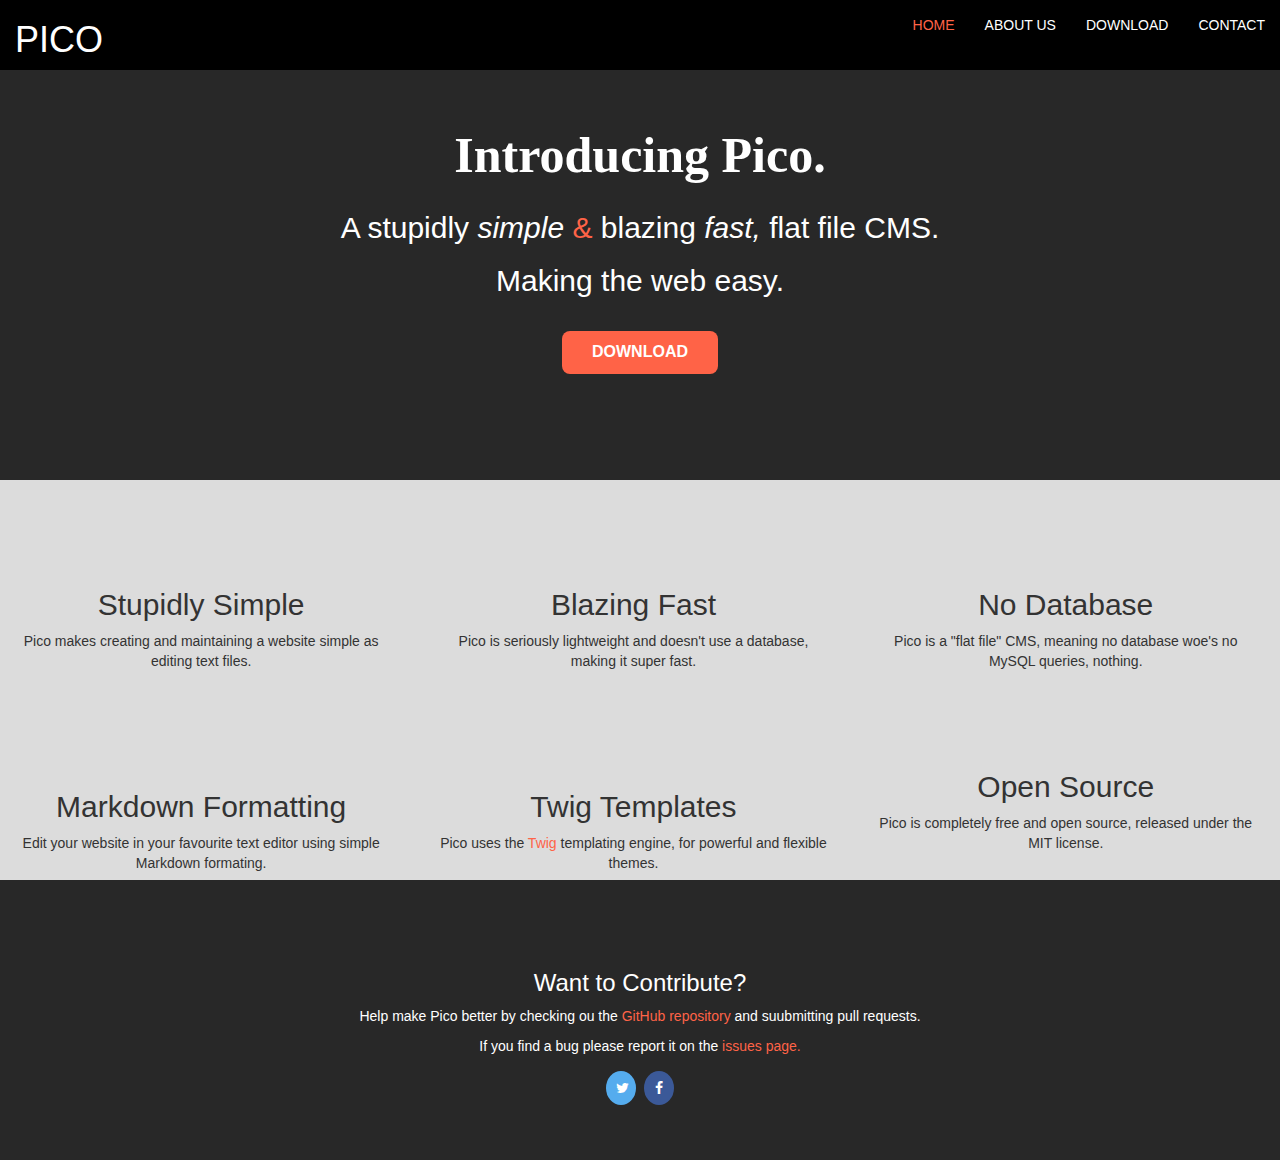
<file: index.html>
<!DOCTYPE html>
<html lang="en">
<head>
  <title>PICO !</title>
  <meta charset="utf-8">
  <meta name="viewport" content="width=device-width, initial-scale=1">
  <link rel="stylesheet" href="https://maxcdn.bootstrapcdn.com/bootstrap/3.4.0/css/bootstrap.min.css">
  <script src="https://ajax.googleapis.com/ajax/libs/jquery/3.4.1/jquery.min.js"></script>
  <script src="https://maxcdn.bootstrapcdn.com/bootstrap/3.4.0/js/bootstrap.min.js"></script>
  <link rel="stylesheet" type="text/css" href="style.css"/>


  <meta name='viewport' content='width=device-width, initial-scale=1'>
<link rel='stylesheet' href='https://use.fontawesome.com/releases/v5.7.0/css/all.css' integrity='sha384-lZN37f5QGtY3VHgisS14W3ExzMWZxybE1SJSEsQp9S+oqd12jhcu+A56Ebc1zFSJ' crossorigin='anonymous'>


<meta name="viewport" content="width=device-width, initial-scale=1">
<link rel="stylesheet" href="https://cdnjs.cloudflare.com/ajax/libs/font-awesome/4.7.0/css/font-awesome.min.css">

  
</head>
<body>

<div style="background-color: black;">


  <div class="container-fluid">
    <div class="navbar-header">
      <h1 style="color: white;">PICO</h1>
    </div>
    
    <ul class="nav navbar-nav navbar-right">
      <li><a href="index.html" style="color: tomato;">HOME</a></li>
      <li><a href="about.html" style="color: white;">ABOUT US</a></li>
      <li><a href="download.html" style="color: white;">DOWNLOAD</a></li>
      <li><a href="contact.html" style="color: white;">CONTACT</a></li>
    </ul>
  </div>

</div>


  <div class="row-text-center" s>
          <div class="bg-text">
  <br>
  <p style="font-size:50px; font-family: Lucida Sans Unicode;">Introducing <strong>Pico.</strong></p>
  <h2>A stupidly <em>simple </em><font color="tomato"> & </font> blazing <em>fast, </em>flat file CMS.</h2>
  <h2>Making the web easy.</h2>
  <br>
  <a href="download.html"><button class="abutton button3">DOWNLOAD</button></a>
</div>
        </div>
<section>
<div class="row">
  <div class="column" style="background-color: rgb(220, 220, 220); padding: 20px; text-align: center;">
    <i class='fas fa-thumbs-up' style='font-size:48px;color: rgb(60, 60, 60);'></i>
<br>
    <h2>Stupidly Simple</h2>
    <p>Pico makes creating and maintaining a website simple as editing text files.</p>

    <br>

    <i class='fas fa-font' style='font-size:48px;color:rgb(60, 60, 60);'></i>
<br>
    <h2>Markdown Formatting</h2>
    <p>Edit your website in your favourite text editor using simple Markdown formating.</p>

  </div>


  <div class="column" style="background-color: rgb(220, 220, 220); padding: 20px; text-align: center;">
    <i class='fas fa-tachometer-alt' style='font-size:48px;color: rgb(60, 60, 60);'></i>
<br>
    <h2>Blazing Fast</h2>
    <p>Pico is seriously lightweight and doesn't use a database, making it super fast.</p>

    <br>

    <i class='fas fa-paint-brush' style='font-size:48px;color: rgb(60, 60, 60);'></i>
<br>
    <h2>Twig Templates</h2>
    <p>Pico uses the <font color="tomato">Twig </font>templating engine, for powerful and flexible themes.</p>
  </div>


  <div class="column" style="background-color: rgb(220, 220, 220); padding: 20px; text-align: center;">

    <i class='fas fa-database' style='font-size:48px;color: rgb(60, 60, 60);'></i>
<br>
    <h2>No Database</h2>
    <p>Pico is a "flat file" CMS, meaning no database woe's no MySQL queries, nothing.</p>

    <i class='fas fa-code-branch' style='font-size:48px;color: rgb(60, 60, 60);'></i>
<br>
    <h2>Open Source</h2>
    <p>Pico is completely free and open source, released under the MIT license.</p>
  </div>
</div>

</section>


<footer>
  <div style="text-align: center; padding: 50px; background-color: rgb(40, 40, 40); color: white;">
    <br>
    <h3>Want to Contribute?</h3>

    <p>Help make Pico better by checking ou the <a href="git.html"><font color="tomato">GitHub repository </font></a>and suubmitting pull requests.</p>
    <p>If you find a bug please report it on the <a href="issues.html"><font color="tomato">issues page.</font></a></p>
    
    <a href="#" class="fa fa-twitter"></a>
    <a href="#" class="fa fa-facebook"></a>
    <br>
    
  </div>
</footer>

  

</body>
</html>
</file>
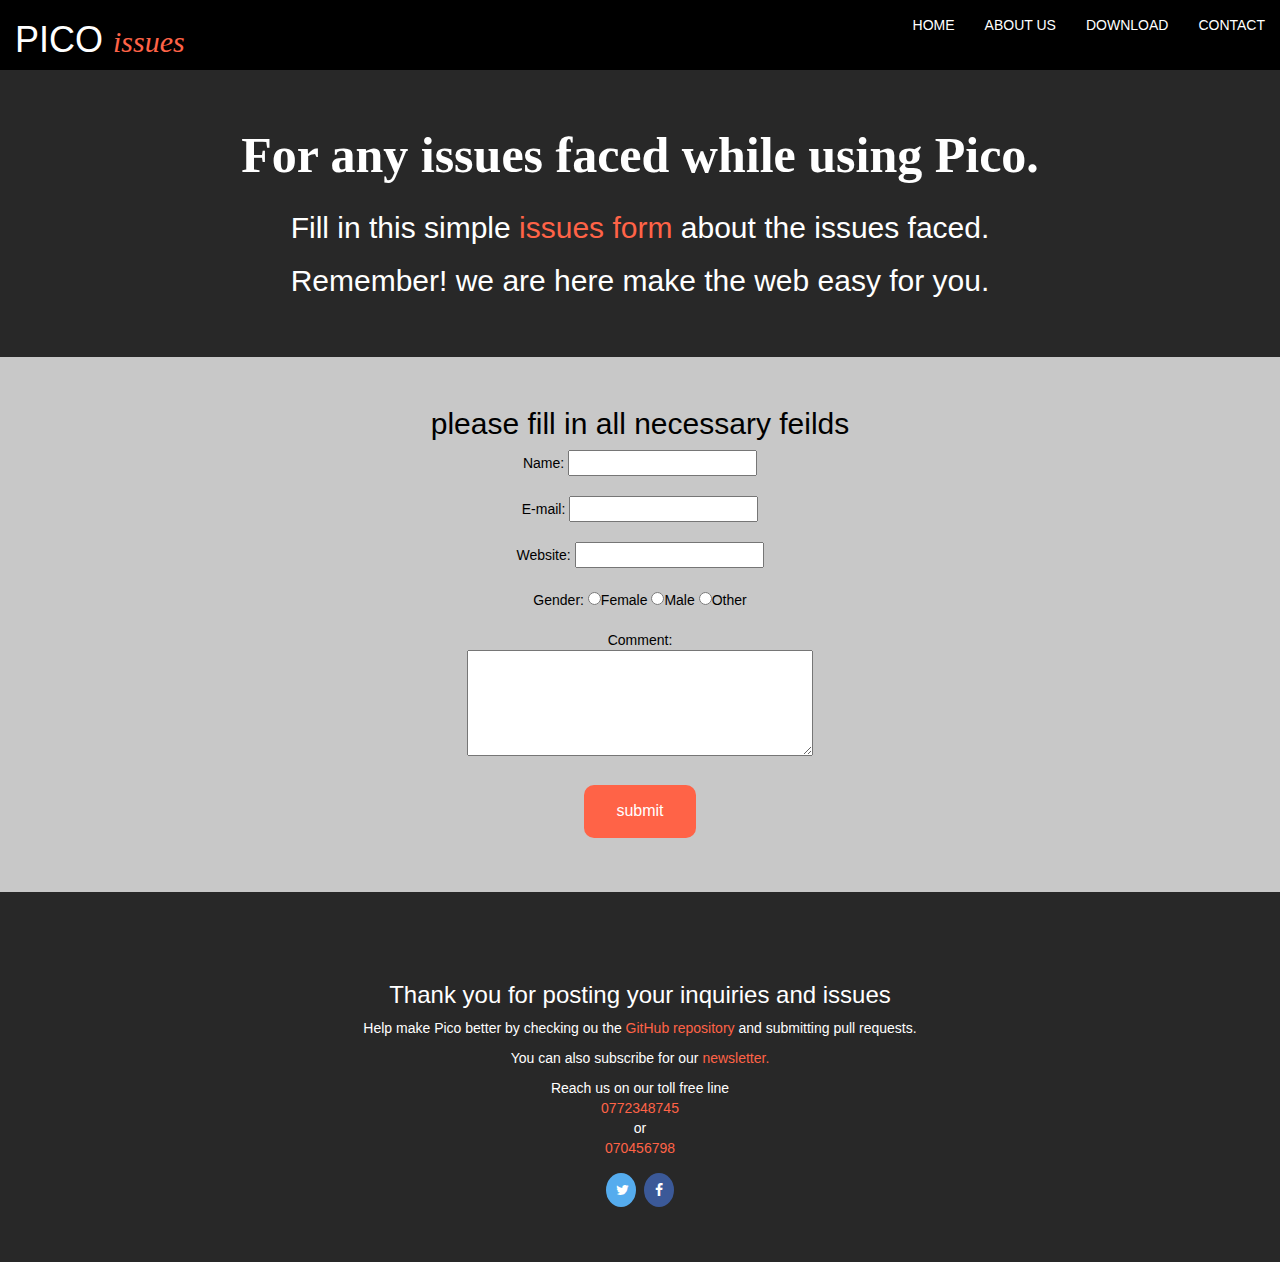
<file: issues.html>
<!DOCTYPE html>
<html>
<head>
	<title>PICO issues</title>
			  <link rel="stylesheet" type="text/css" href="style.css"/>
			  <meta name='viewport' content='width=device-width, initial-scale=1'>
		    <link rel='stylesheet' href='https://use.fontawesome.com/releases/v5.7.0/css/all.css' integrity='sha384-lZN37f5QGtY3VHgisS14W3ExzMWZxybE1SJSEsQp9S+oqd12jhcu+A56Ebc1zFSJ' crossorigin='anonymous'>
		    <meta charset="utf-8">
			  <meta name="viewport" content="width=device-width, initial-scale=1">
			  <link rel="stylesheet" href="https://maxcdn.bootstrapcdn.com/bootstrap/3.4.0/css/bootstrap.min.css">
			  <script src="https://ajax.googleapis.com/ajax/libs/jquery/3.4.1/jquery.min.js"></script>
			  <script src="https://maxcdn.bootstrapcdn.com/bootstrap/3.4.0/js/bootstrap.min.js"></script> 
		    <meta name="viewport" content="width=device-width, initial-scale=1">
		    <link rel="stylesheet" href="https://cdnjs.cloudflare.com/ajax/libs/font-awesome/4.7.0/css/font-awesome.min.css">

</head>

<body>
	

<div style="background-color: black;">


  <div class="container-fluid">
    <div class="navbar-header">
      <h1 style="color: white;">PICO <em style="font-size:30px; color: tomato; font-family: Lucida Sans Unicode;">issues</em></h1>
    </div>
    
    <ul class="nav navbar-nav navbar-right">
      <li><a href="index.html" style="color: white;">HOME</a></li>
      <li><a href="about.html" style="color: white;">ABOUT US</a></li>
      <li><a href="download.html" style="color: white;">DOWNLOAD</a></li>
      <li><a href="contact.html" style="color: white;">CONTACT</a></li>
    </ul>
  </div>

</div>

 <div class="row-text-center" >
          <div class="issuesintro">
  <br>
  <p style="font-size:50px; font-family: Lucida Sans Unicode;">For any issues faced while using <strong>Pico.</strong></p>
  <h2> Fill in  this simple <font color="tomato">  issues form </font>  about the issues faced.</h2>
  <h2> Remember! we are here make the web easy for you.</h2>
  <br>

           </div>

<div class="inputs" style=" background-color: rgb(200,200,200); color:black; width:100%; text-align: center; padding:30px;">
<h2>please fill in all necessary feilds</h2>
<form method="post" action="results.php">  
  
  Name: <input type="text" name="name">
  <br><br>
  E-mail: <input type="text" name="email">
  <br><br>
  Website: <input type="text" name="website">
  <br><br>

  

  Gender:
  <input type="radio" name="gender" value="female">Female
  <input type="radio" name="gender" value="male">Male
  <input type="radio" name="gender" value="other">Other
  <br><br>


  Comment:<br> <textarea name="comment" rows="5" cols="40"></textarea>
  <br><br>


 <button style="background-color: tomato;border: none;color: white;padding: 15px 32px;text-align: center;display: inline-block; font-size: 16px;margin: 4px 2px;cursor: pointer;border-radius:10px;" class="button" action ="results.php" name ="submit" value="submit">submit</button>
  <br><br>
  
  
   </div>
</form>

 </div>

 <footer>
  <div style="text-align: center; padding: 50px; background-color: rgb(40, 40, 40); color: white;">
    <br>
    <h3>Thank you for posting your inquiries and issues</h3>

    <p>Help make Pico better by checking ou the <a href="git.html"><font color="tomato">GitHub repository </font></a>and submitting pull requests.</p>
    <p>You can also subscribe for our  <a href=""><font color="tomato">newsletter.</font></a></p> 
    <p>Reach us on our toll free line<br><font color="tomato"> 0772348745 </font> <br>or<br><font color="tomato"> 070456798 </font> </p>
    
    <a href="#" class="fa fa-twitter"></a>
    <a href="#" class="fa fa-facebook"></a>
    <br>
    
  </div>
</footer>

</body>
</html>
</file>
<file: style.css>
body {
  font-family: 'Roboto', sans-serif;
}


s
  
  nav {
  padding: 10px;
  }

/*
.jumbotron {
  display: flex;
  align-items: center;
  height: 350px;
  background-color: gray;
  background-size: cover;
  background-position: center;
}

/*
.jumbotron h2 {
  background-color: #FFFFFF;
  display: inline-block;
  color: #F06529;
  font-weight: 700;
  padding: 10px 35px;
  border-radius: 5px;
}

.jumbotron h3 {
  color: #FFFFFF;
  font-weight: bold;
}
*/

.bg-text {
    background-color: rgb(40, 40, 40); /* Fallback color */
    /*background-color: rgba(0,0,0, 0.5); /* Black w/opacity/see-through */
    color: white;
    font-weight: bold;
    /*border: 3px solid #f1f1f1;*/
    /*position: absolute;
    /*top: 50%;
    left: 50%;
    transform: translate(-50%, -50%);
    z-index: 2;*/
    width: 100%;
    height: 410px;
    padding: 30px;
    text-align: center;
    /*border-radius: 12px;*/
  }
  .button {
  background-color: tomato;
  border: none;
  color: white;
  padding: 15px 32px;
  text-align: center;
  text-decoration: none;
  display: inline-block;
  font-size: 16px;
  margin: 4px 2px;
  cursor: pointer;
  border-radius:10px;
}

.issuesintro{
  background-color: rgb(40,40,40);
  color: white;
  font-weight: bold;
  width: 100%;
  height: 400;
  padding: 30px;
  text-align: center;

} 
.inputs{
  background-color: rgb(200,200,200);
  color: black;
  width: 100%;
  text-align: center;
  padding: 30px;
}




.column {
  float: left;
  width: 33%;
  padding: 20px;
  height: 400px; 
}


.row:after {
  content: "";
  display: table;
  clear: both;
}


@media screen and (max-width: 600px) {
  .column {
    width: 100%;
  }
}


.abutton {
  background-color: tomato; /* Green */
  border: none;
  color: white;
  padding: 10px 30px;
  text-align: center;
  text-decoration: none;
  display: inline-block;
  font-size: 16px;
  margin: 4px 2px;
  cursor: pointer;
}


.button3 {border-radius: 8px;}


.fa {
  padding: 10px;
  font-size: 20px;
  width: 30px;
  text-align: center;
  text-decoration: none;
  margin: 5px 2px;
  border-radius: 50%;
}

.fa:hover {
    opacity: 0.7;
}

.fa-facebook {
  background: #3B5998;
  color: white;
}

.fa-twitter {
  background: #55ACEE;
  color: white;
}
</file>
